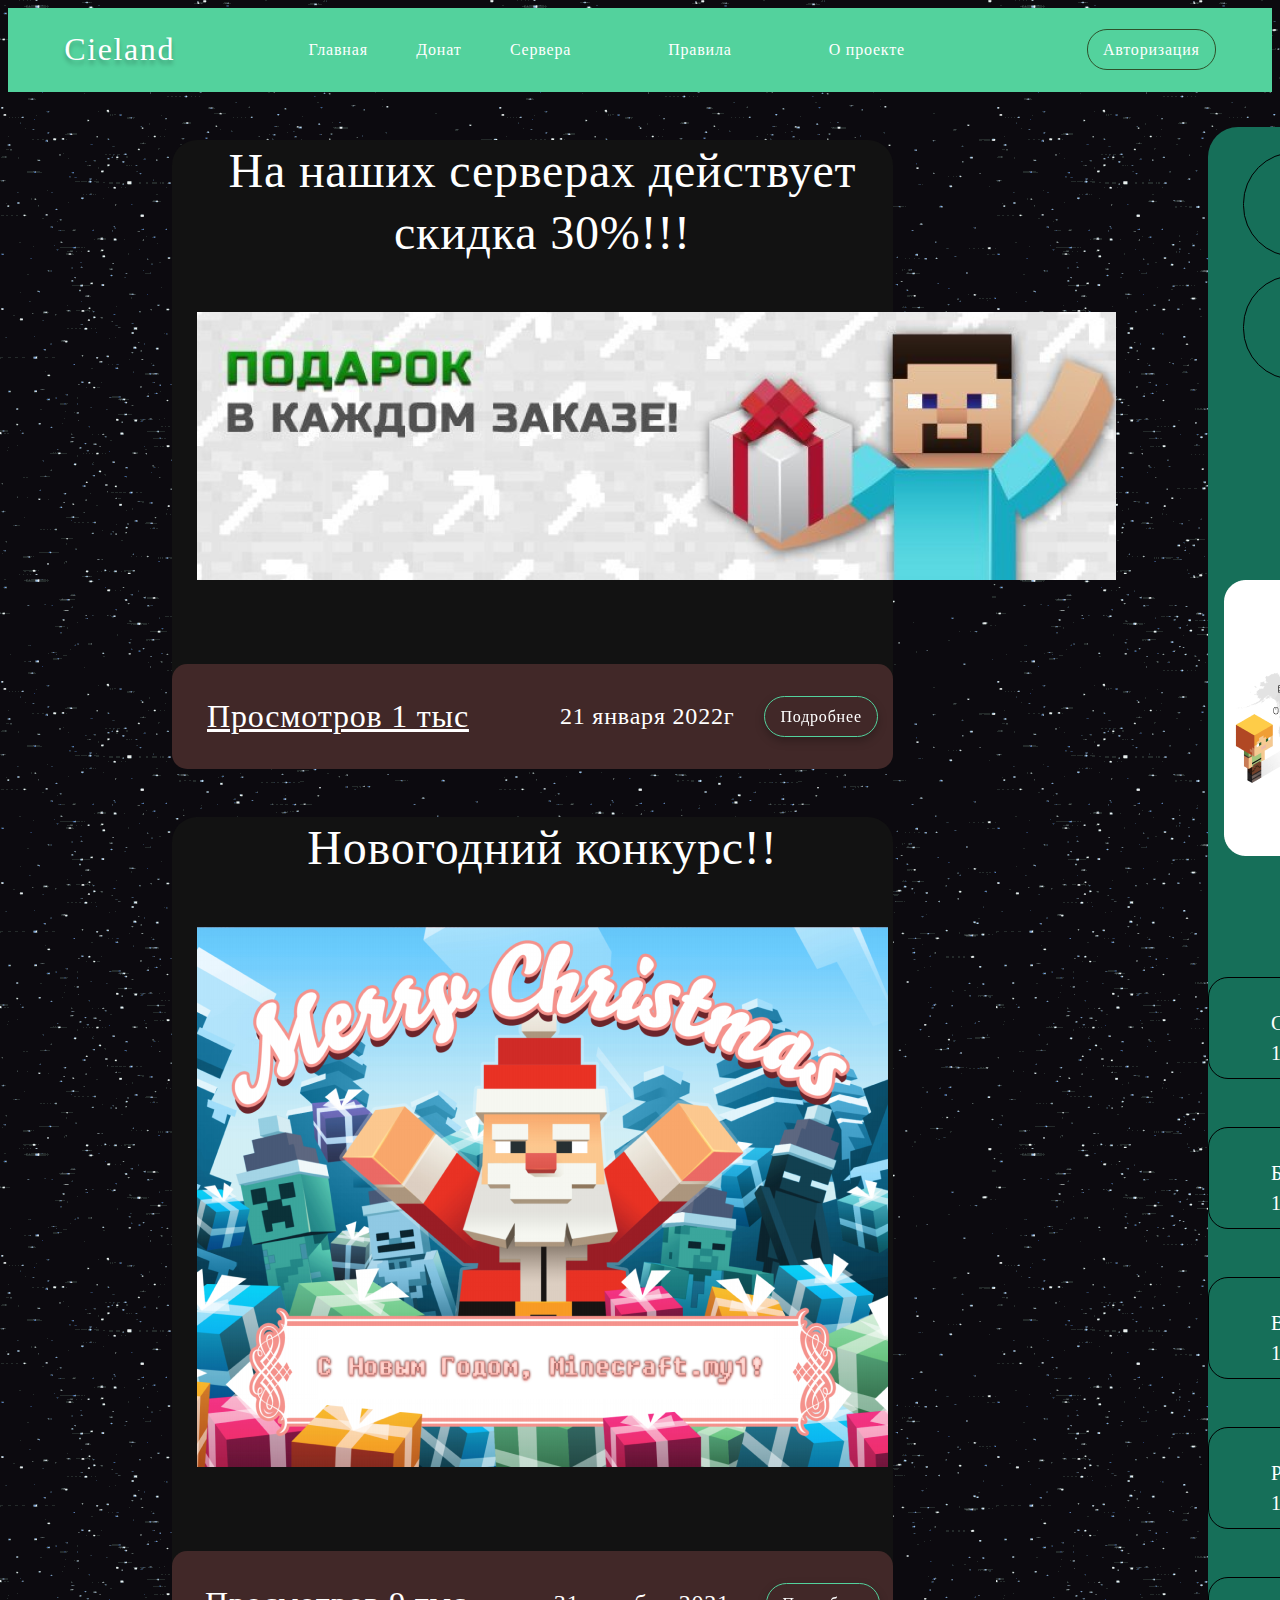
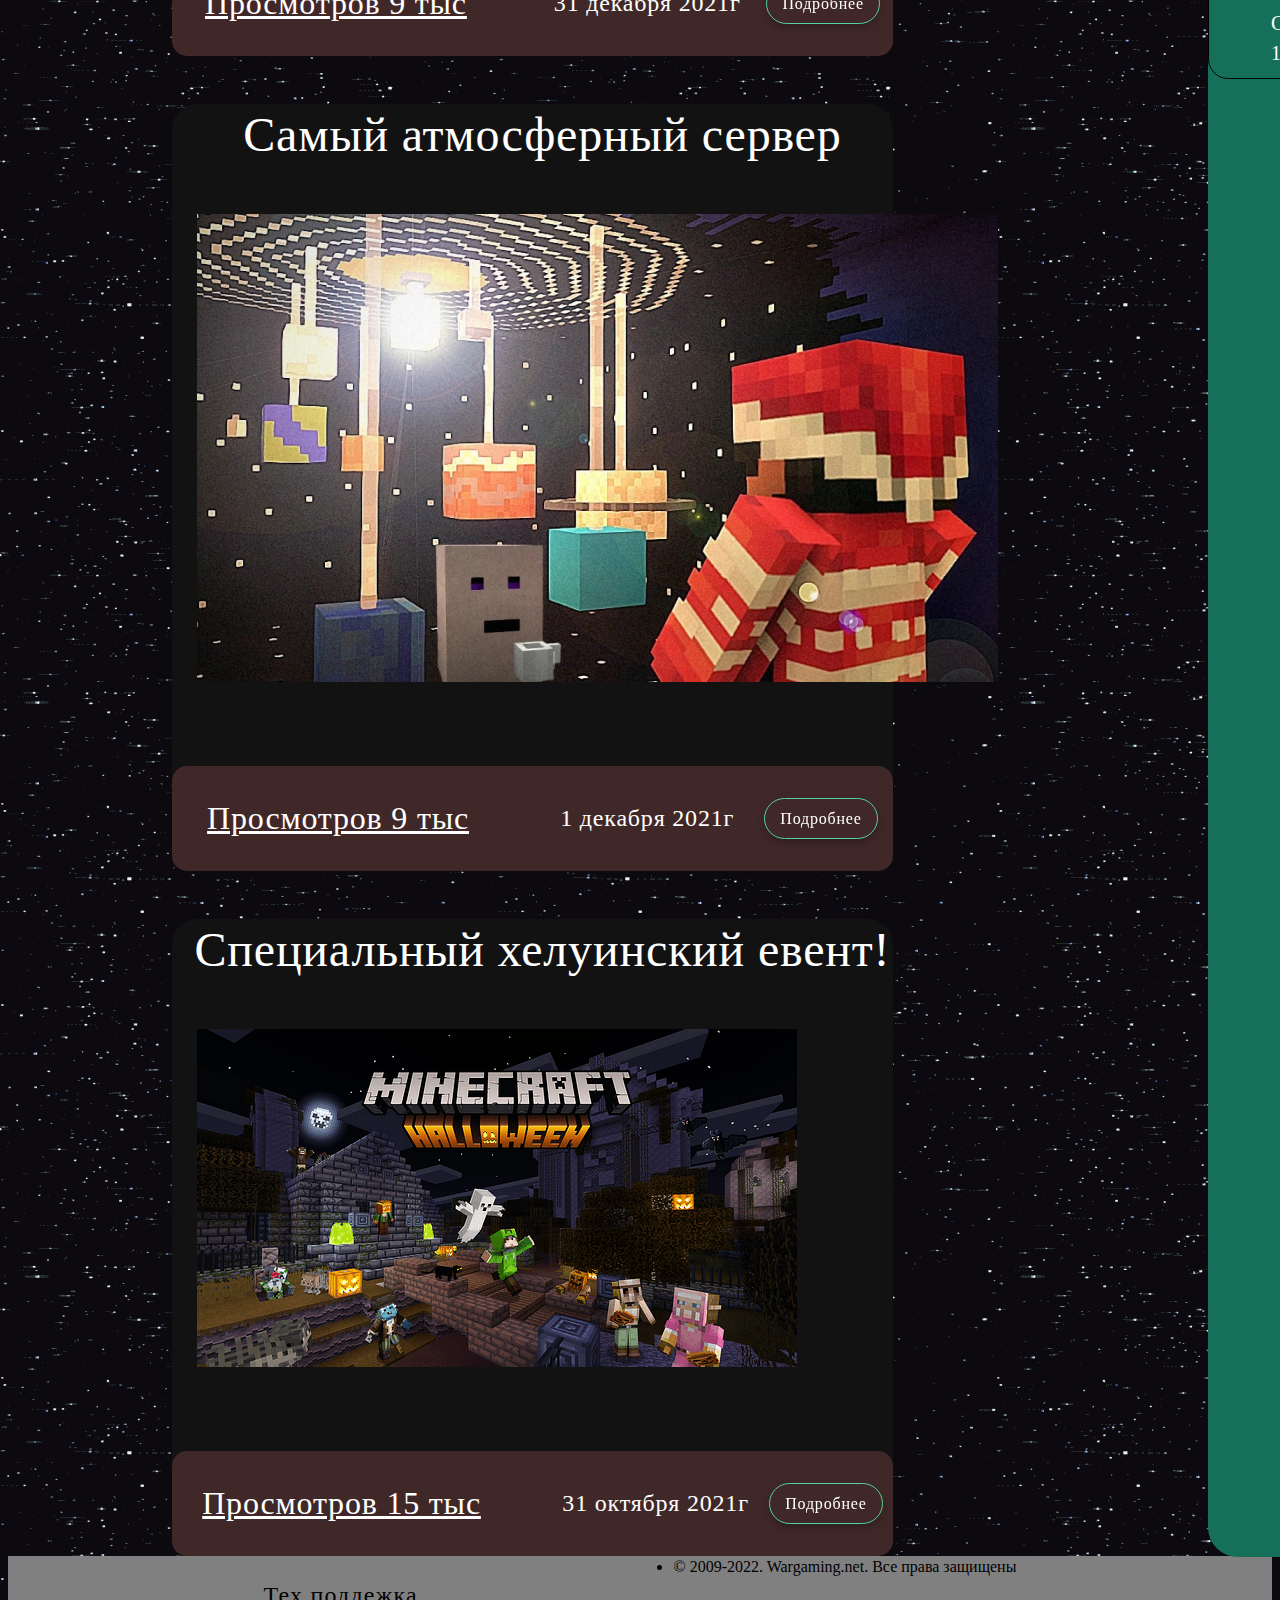
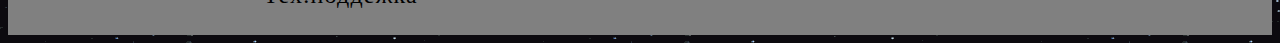
<file: index.html>
<!DOCTYPE html>
<html lang="en">
<head>
    <meta charset="UTF-8">
    <meta http-equiv="X-UA-Compatible" content="IE=edge">
    <meta name="viewport" content="width=device-width, initial-scale=1.0">
    <title>Document</title>
    <link rel="stylesheet" href="style.css">
</head>
<body>
    <header>
        <div class="content-top box">
            <h1> Cieland </h1>
            <p id="animal"class="animals"><a href="index.html">Главная</a></p>
            <p id="animal"class="animals"><a href="html/donate.html">Донат</a></p>
            <p id="animal" class="animals"><a href="html/server.html">Сервера<a></p>
            <p id="animal" class="animals"><a href="html/rules.html ">Правила<a></p>
            <p id="animal" class="animals"><a href="html/project.html">О проекте<a></p>
            
            <button class="animals"><a href="singin.html">Авторизация</a></button>
        </div>
    </header>
    <aside>
        <div class="right">
            <button id="animal" class="sing up">Регистрация</button>
            <button id="animal" class="sing in">Вход</button>
            <div class="statistics">
                <p>Статистика</p>
                <img src="img/001 1.png">
            </div>
                <div class="online">
                    <p>Онлайн </br> серверов</p>
                    <div class="server">
                        <p>Скай блок</p>
                        <img src="img/unnamed (1) 1.png">
                        <small>199/1000</small>
                    </div>
                    <div class="server">
                        <p>Бед Варс</p>
                        <img src="img/unnamed (2) 1.png">
                        <small>105/1000</small>
                    </div>
                    <div class="server">
                        <p>Выживание</p>
                        <img src="img/unnamed (3) 1.png">
                        <small>199/1000</small>
                    </div>
                    <div class="server">
                        <p>PVP</p>
                        <img src="img/better-pvp-fair-play-mod 1.png">
                        <small>199/1000</small>
                    </div>
                    <div class="server">
                        <p>Строительство</p>
                        <img src="img/snimok-1 1.png">
                        <small>199/1000</small>
                    </div>
                </div> 
    </aside>
    <main class="sale">
    <div>
            <p>На наших серверах действует <br/>
            скидка 30%!!!</p>
        <img src="img/id388 1.png">
        <div class="panel">
            <p>Просмотров 1 тыс</p>
            <small>21 января 2022г</small>
            <button>Подробнее</button>
        </div>
    </div>
    </main>
    <main class="sale">
        <div>
            <p>Новогодний конкурс!!</p>
            <img class="New" src="img/ndS20 1.png">
            <div class="panel">
                <p>Просмотров 9 тыс</p>
                <small>31 декабря 2021г</small>
                <button>Подробнее</button>
            </div>
        </div>
        </main>
        <main class="sale">
            <div>
                <p>Самый атмосферный сервер</p>
                <img src="img/j8iQQ_i4Y4Fh05W5HWiUL4HWa6RD_ICntWolHRdNWL-69xPjEHBuOT0VS1571oqJjJPbbzyxMaUGkKNWucj4382e 1.png">
                <div class="panel">
                    <p>Просмотров 9 тыс</p>
                    <small>1 декабря 2021г</small>
                    <button>Подробнее</button>
                </div>
            </div>
            </main>
            <main class="sale">
                <div>
                    <p>Специальный хелуинский евент!</p>
                    <img class="halloween" src="img/minecraft-reveals-halloween-plans-for-various-things-bleeding-cool-news.png">
                    <div class="panel">
                        <p>Просмотров 15 тыс</p>
                        <small>31 октября 2021г</small>
                        <button>Подробнее</button>
                    </div>
                    
                        
                    </div>
                </div>
                </main>
        <footer>
            <p>Тех.поддежка</p>
            <li>© 2009-2022. Wargaming.net. Все права защищены</li>
        </footer>       


    <script src="script.js"></script>
</body>
</html>
</file>
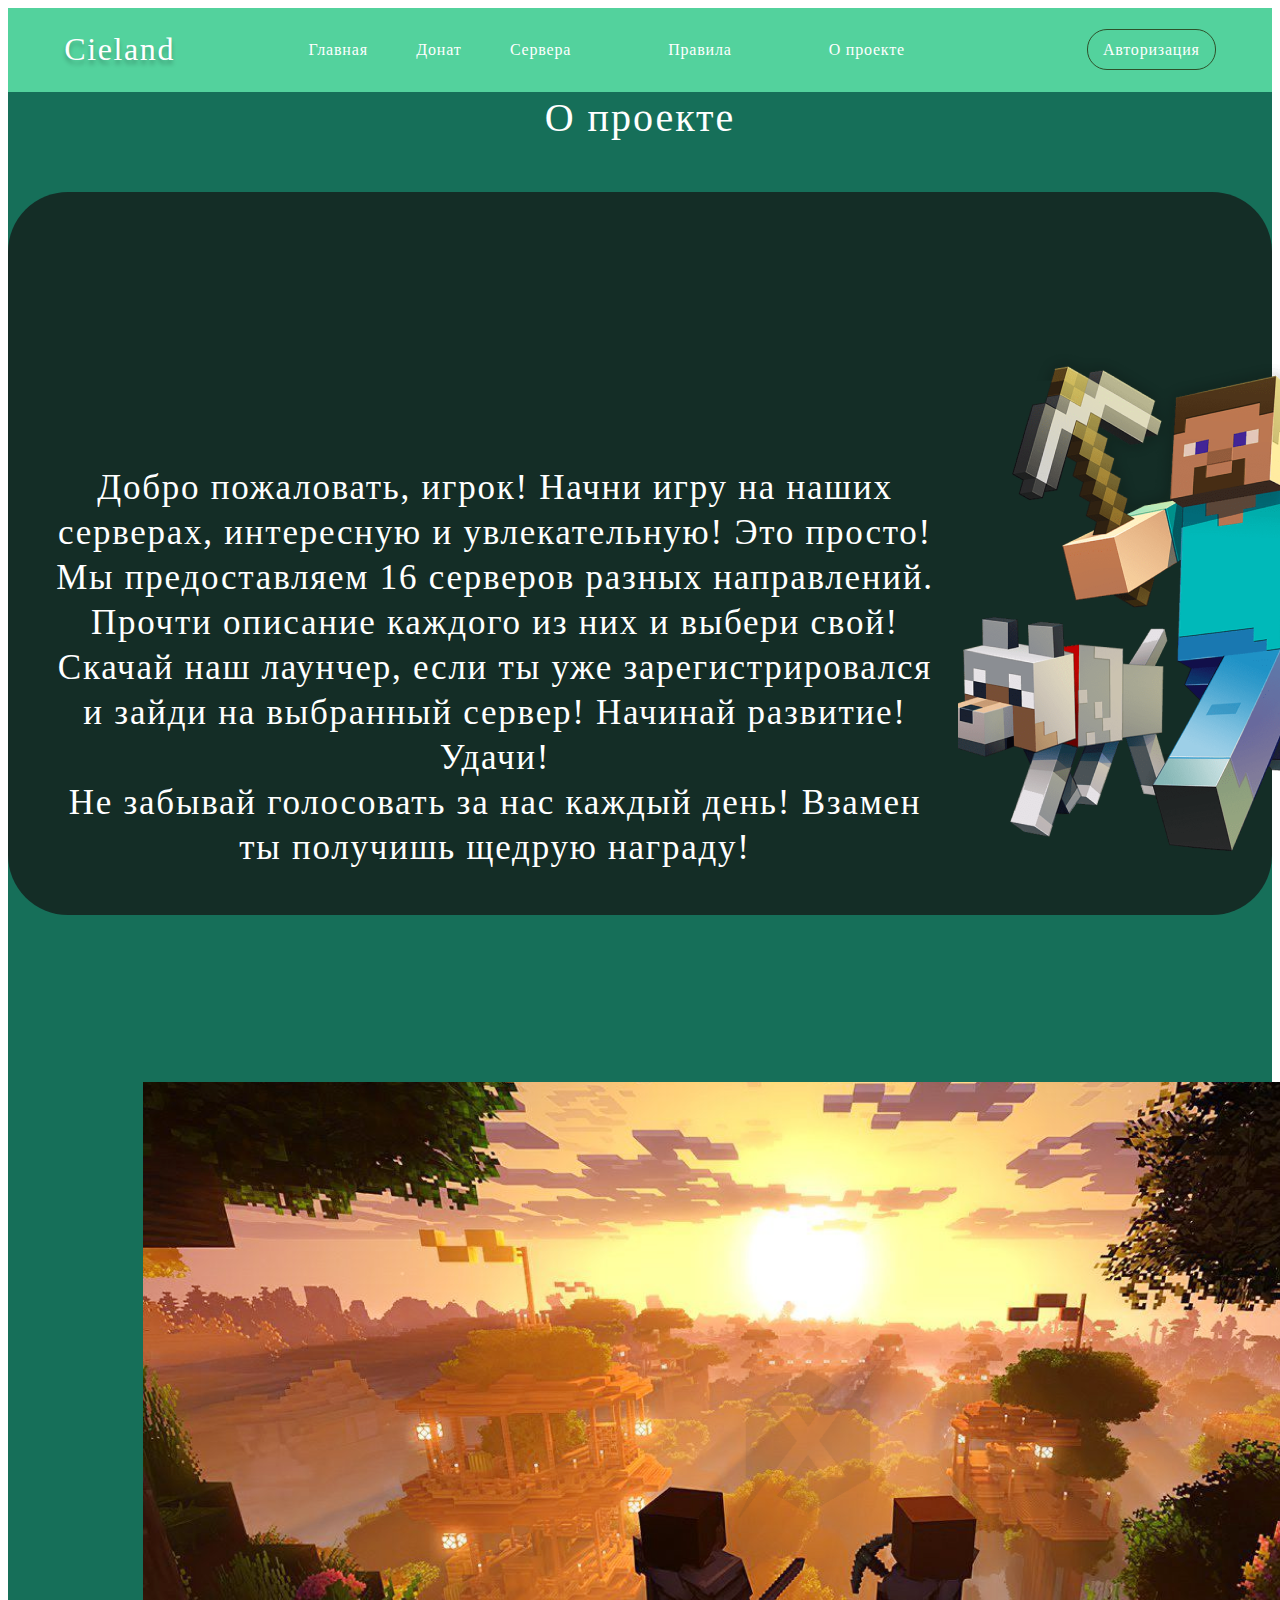
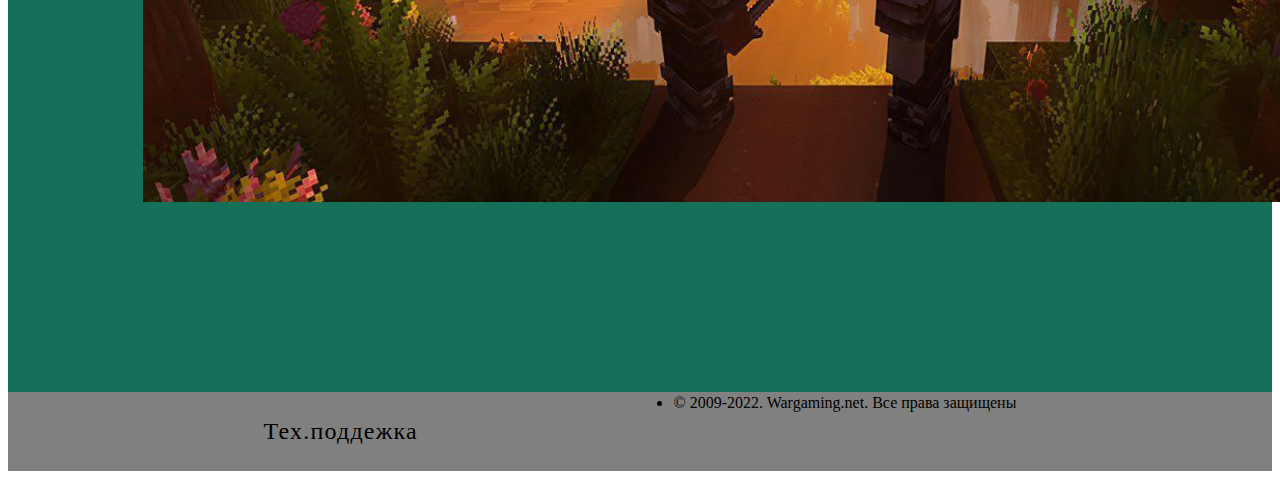
<file: project.html>
<!DOCTYPE html>
<html lang="en">
<head>
    <meta charset="UTF-8">
    <meta http-equiv="X-UA-Compatible" content="IE=edge">
    <meta name="viewport" content="width=device-width, initial-scale=1.0">
    <title>Document</title>
    <link rel="stylesheet" href="style/project.css">
</head>
<body>
    <header>
        <div class="content-top box">
            <h1> Cieland </h1>
            <p id="animal"class="animals"><a href="index.html">Главная</a></p>
            <p id="animal"class="animals"><a href="donate.html">Донат</a></p>
            <p id="animal" class="animals"><a href="server.html">Сервера<a></p>
            <p id="animal" class="animals"><a href="rules.html ">Правила<a></p>
            <p id="animal" class="animals"><a href="project.html">О проекте<a></p>
            
            <button class="animals"><a href="singin.html">Авторизация</a></button>
        </div>
    </header>
    <section><small>О проекте</small></section>
    <section class="main">
        <div>
            <img src="img/image 1.png">
            <p>
                Добро пожаловать, игрок!
Начни игру на наших серверах, интересную и увлекательную! Это просто! Мы предоставляем 16 серверов разных направлений. Прочти описание каждого из них и выбери свой!<br>

Скачай наш лаунчер, если ты уже зарегистрировался и зайди на выбранный сервер! Начинай развитие! Удачи!</br>

Не забывай голосовать за нас каждый день! Взамен ты получишь щедрую награду!

            </p>
        </div>
            <img class="photo" src="img/minecraft_super_duper_graphics_packl 1.png">
    </section>
    <footer>
        <p>Тех.поддежка</p>
        <li>© 2009-2022. Wargaming.net. Все права защищены</li>
    </footer> 
    
</body>
</html>
</file>
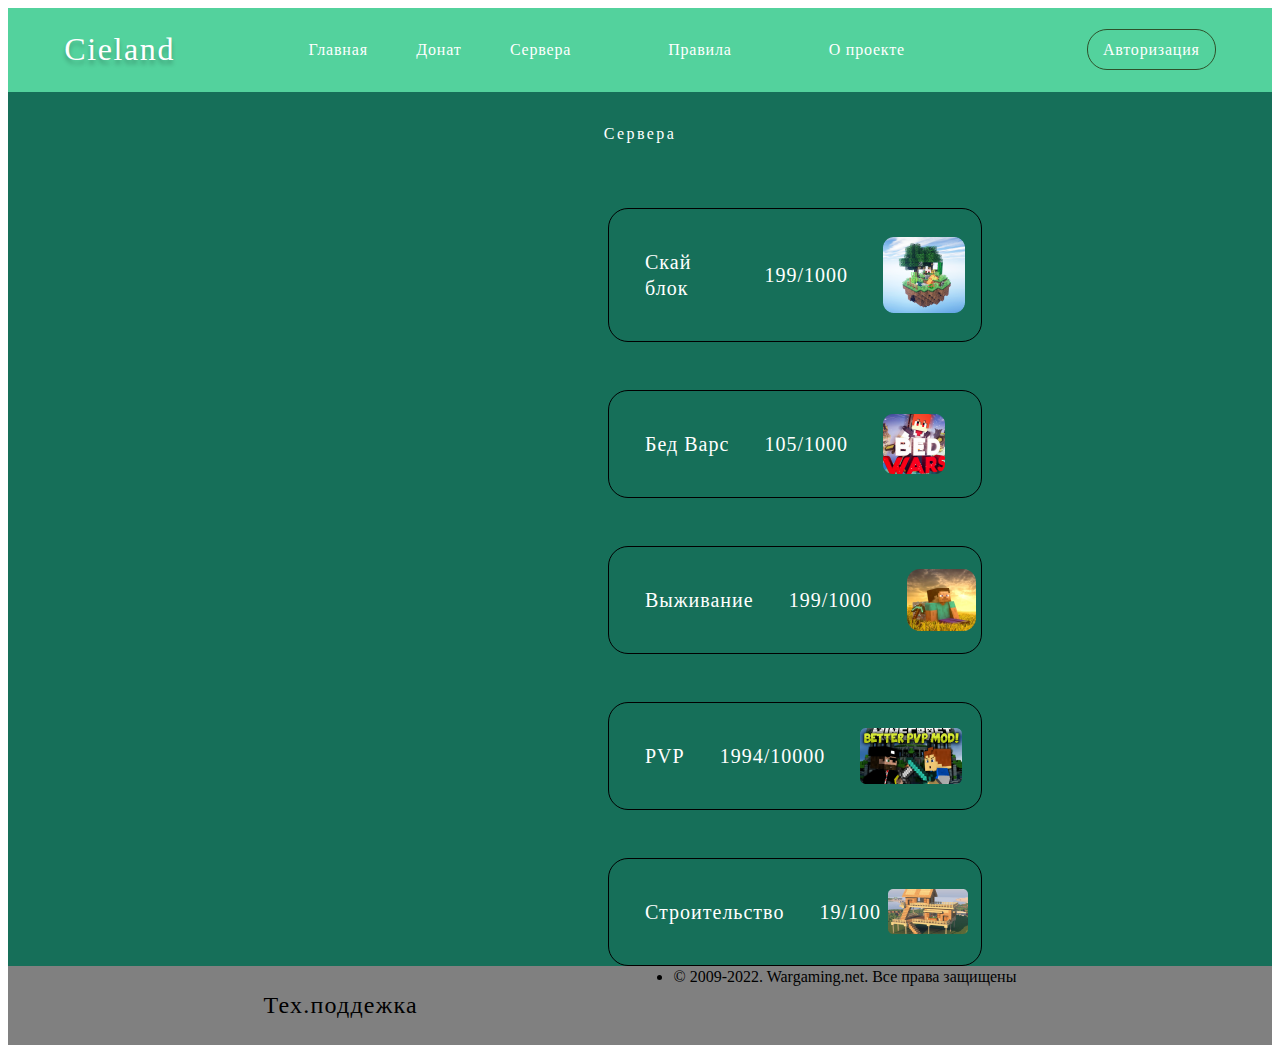
<file: server.html>
<!DOCTYPE html>
<html lang="en">
<head>
    <meta charset="UTF-8">
    <meta http-equiv="X-UA-Compatible" content="IE=edge">
    <meta name="viewport" content="width=device-width, initial-scale=1.0">
    <title>Document</title>
    <link rel="stylesheet" href="style/server.css">
</head>
<body>
    <header>
        <div class="content-top box">
            <h1> Cieland </h1>
            <p id="animal"class="animals"><a href="index.html">Главная</a></p>
            <p id="animal"class="animals"><a href="donate.html">Донат</a></p>
            <p id="animal" class="animals"><a href="server.html">Сервера<a></p>
            <p id="animal" class="animals"><a href="rules.html ">Правила<a></p>
            <p id="animal" class="animals"><a href="project.html">О проекте<a></p>
            
            <button class="animals"><a href="singin.html">Авторизация</a></button>
        </div>
    </header>
    <section>
        <div class="main box">
            <p>Сервера</p>
        </div>

        <div class="servers">
            <div class="online">
                    <div class="server">
                        <p>Скай блок</p>
                        <small>199/1000</small>
                        <img src="img/unnamed (1) 1.png">
                    </div>
                    <div class="server">
                        <p>Бед Варс</p>
                        <small>105/1000</small>
                        <img src="img/unnamed (2) 1.png">
                    </div>
                <div class="server">
                    <p>Выживание</p>
                    <small>199/1000</small>
                    <img src="img/unnamed (3) 1.png">
                </div>
                <div class="server">
                        <p>PVP</p>
                        <small>1994/10000</small>
                        <img src="img/better-pvp-fair-play-mod 1.png">
                    </div>
                    <div class="server beta">
                        <p>Строительство</p>
                        <small>19/100</small>
                        <img src="img/snimok-1 1.png">
                    </div>
            </div>
        </div>
    </section>
    <footer>
        <p>Тех.поддежка</p>
        <li>© 2009-2022. Wargaming.net. Все права защищены</li>
    </footer>
</body>
</html>
</file>
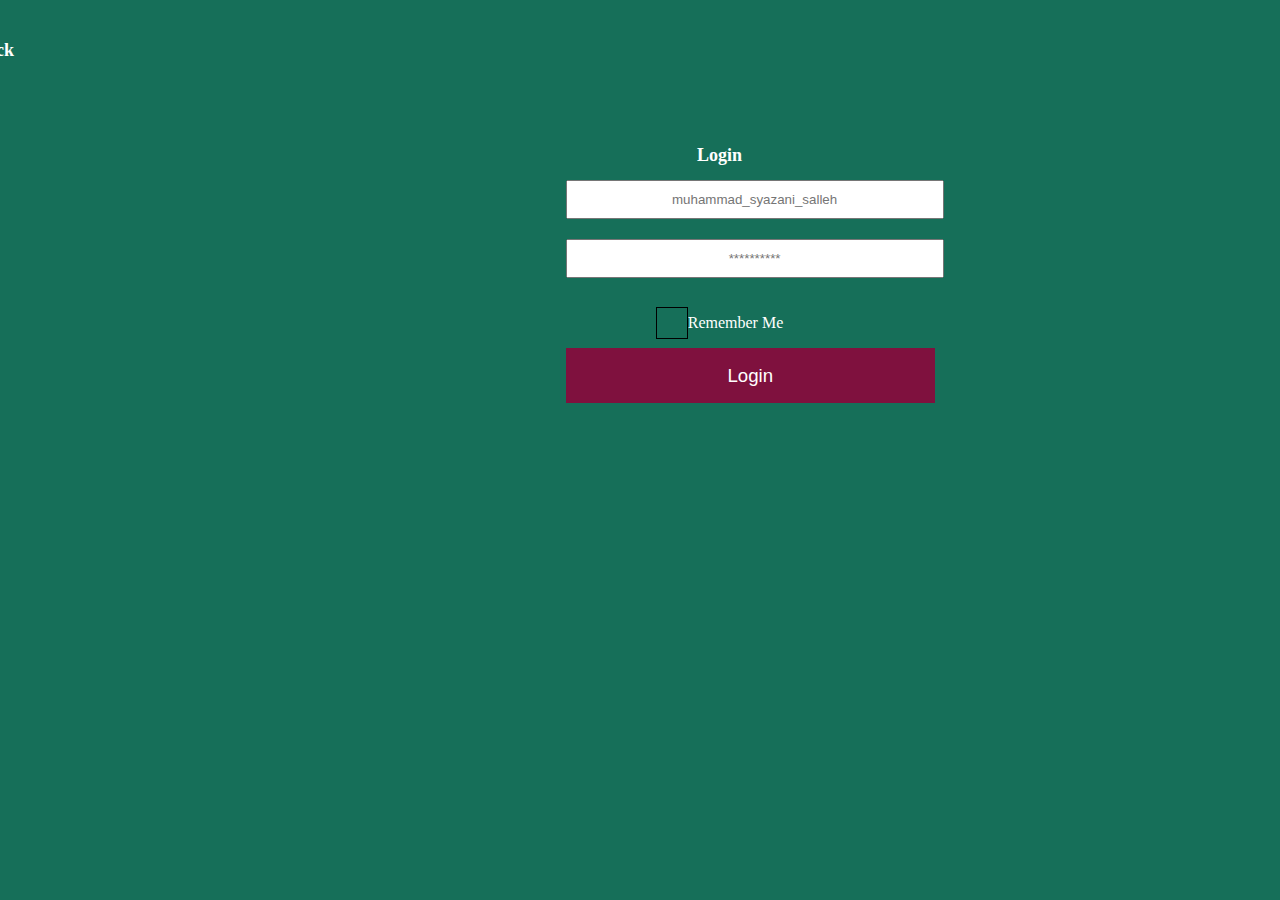
<file: singin.html>
<!DOCTYPE html>
<html lang="en">
<head>
    <meta charset="UTF-8">
    <meta http-equiv="X-UA-Compatible" content="IE=edge">
    <meta name="viewport" content="width=device-width, initial-scale=1.0">
    <title>Document</title>
    <link rel="stylesheet" href="style/singin.css">
</head>
<body>
    <header>
        <div>
            <img src="img/Polygon 1.svg">
            <p><a href="index.html">Back</a></p>
        </div>
    </header>
    <section>
        <div class="center">
            <form  action="send.php" method="post">
                <h1>Login</h1>
                <input type="text" name="name" size="15" maxlength="20" value="" placeholder="muhammad_syazani_salleh" required><br>
                <input type="text" name="email" size="15" maxlength="20" value="" placeholder="**********" required>
                <div class="me"><input type="checkbox" name="c1" id="c1">
                    <label for="c1"></label>
                    <p>Remember Me</p>
                </div>
                    <input class="button" type="submit" name="Submit" value="Login">
            </form>
        </div> 
    </section>
</body>
</html>
</file>
<file: style.css>
.box {
    width:1200px ;
    margin: 0 auto;
}
header p,button,h1,a {
    font-family: 'PT Sans';
    font-style: normal;
    font-weight: 400;
    font-size: 16px;
    line-height: 21px;
    text-decoration: none;
    text-decoration-line: none;
    text-align: center;
    letter-spacing: 0.05em;
    text-decoration-line: none;
    color: #FFFFFF;
}
header h1 {
    font-size: 32px;
    line-height: 41px;
    letter-spacing: 0.05em;
    text-shadow: 0px 4px 4px rgba(0, 0, 0, 0.25);
}
.content-top{
    display: flex;
    justify-content: space-around ;
    align-items: center;
}
a {
    text-decoration: none;
    text-decoration-line: none;
}
header { 
    background: #53D29D;
    margin-top: 1px;
    
}
.content-top button{
    margin-left: 85px;
    background-color: #53D29D;
    border-radius: 20px ;
    padding: 9px 15px;
    border: 1px solid #2E512B;
}
.content-top h1 {
    margin-right: 85px;
    cursor: auto;
}
body {
    background-image: url(img/XzZg.gif);
    
}
main{
    margin-top: 1px;
    border-radius: 25px;
    background: #121212;
    margin-left: 164px;
    margin-right: 30%;
    font-weight: 400;
    font-family: 'Pontano Sans';
    color: #FFFFFF;
    letter-spacing: 0.05em;
}
.sale p{
    font-size: 48px;
    line-height: 62px;
    margin-left: 20px;
}
.sale img{
    margin-left: 25px;
}
.panel {
    background: #412828;
    
    display: flex;
    justify-content: space-around;
    align-items: center;
    border-radius: 15px;
    margin-top:80px ;
}
.panel p {
    font-size: 32px;
    line-height: 41px;
    text-decoration-line: underline;    
}
.panel small {
    font-family: 'PT Sans';
    font-size: 24px;
    line-height: 31px;
    text-align: center;   
}
.panel button {
    background: #412828;
    border: 1px solid #53D29D;
    filter: drop-shadow(0px 4px 4px rgba(0, 0, 0, 0.25));
    border-radius: 30px;
    padding: 9px 15px;
} 
.new {
    margin-left: 75px;
}
.right {
    margin-top: 35px;
    margin-left: 1200px;
    background: #166F59;
    border-radius: 30px;
    position: absolute;
}
.sing {
    cursor: pointer;
    display: flex;
    font-family: 'Pontano Sans';
    font-style: normal;
    font-weight: 400;
    font-size: 32px;
    line-height: 41px;
    text-align: center;
    letter-spacing: 0.05em;
    color: #FFFFFF;
    background: #166F59;
    border: 1px solid #000000;
    border-radius: 51.5px;
    margin-top: 25px;
}
.in {
    margin-top: 18px;
    padding: 31px 109px;
    margin-right: 51px;
    margin-left: 35px;
}
.right {
    font-family: 'Pontano Sans';
    font-style: normal;
    font-weight: 400;
    font-size: 48px;
    line-height: 62px;
    text-align: center;
    letter-spacing: 0.05em;
    color: #FFFFFF;
    height: 3030px ;
    
}
.up {
    padding: 31px 51px;
    margin-left: 35px;
}
.statistics {
    margin-top: 163px;
}
.online {
    font-weight: 400;
    font-size: 48px;
    line-height: 62px;
    letter-spacing: 0.05em;
}
.server p,small {
    display: flex;
    font-size: 20px;
    line-height: 10px;
    text-align:left;
    margin-left:61px;
}
.server img {
    display: flex;
    margin-left: 216px;
    position:absolute;
    margin-top: -50px;
}

.server {
    border: 1px solid #000000;
    border-radius: 20px;
    padding: 20px 1px;
    margin-top: 48px;
}
footer {
    display: flex;
    justify-content: space-evenly;
    background: #808080;
    text-align: center;
    
}
footer li,p {
    font-family: 'PT Sans';
    font-style: normal;
    font-weight: 400;
    font-size: 16px;
    line-height: 21px;
    text-align: center;
    
}
footer p {
    font-size: 24px;
    line-height: 31px;
    letter-spacing: 0.05em;
    text-align: center;
}
</file>
<file: style/project.css>
.box {
    width:1200px ;
    margin: 0 auto;
    text-decoration: none;
}
header p,button,h1,a {
    text-decoration: none;
    text-decoration-line: none;
    font-family: 'Pontano Sans';
    font-style: normal;
    font-weight: 400;
    font-size: 16px;
    line-height: 21px;
    letter-spacing: 0.05em;
    color: #FFFF;
    cursor: pointer;
}
header h1 {
    font-size: 32px;
    line-height: 41px;
    letter-spacing: 0.05em;
    text-shadow: 0px 4px 4px rgba(0, 0, 0, 0.25);
}
.content-top{
    display: flex;
    justify-content: space-around ;
    align-items: center;   
}
header { 
    background: #53D29D;
    margin-top: 1px;  
}
.content-top button{
    margin-left: 85px;
    background-color: #53D29D;
    border-radius: 20px ;
    padding: 9px 15px;
    border: 1px solid #2E512B;
}
.content-top h1 {
    margin-right: 85px;
    cursor: auto;
}
section{
    background: #166F59  ;
    height:100px ;
}
small {
    display: flex;
    justify-content: center;
    font-family: 'Pontano Sans';
    font-style: normal;
    font-weight: 400;
    font-size: 40px;
    line-height: 51px;
    text-align: center;
    letter-spacing: 0.05em;

color: #FFFFFF;
}
section p{
    padding-top: 78px ;
    font-family: 'Pontano Sans';
    font-style: normal;
    font-weight: 400;
    font-size: 35px;
    line-height: 45px;
    letter-spacing: 0.05em;
    width: 900px;
    height: 450px;
    color: #FFFFFF;
    margin-left:37px
}
div img{
    margin-left: 950px;
    position:absolute;
}
section div {
    padding-top: 160px;
    background: rgba(20, 17, 17, 0.7);
    border-radius: 60px;
}
.main {
    height:1800px ;
}
.photo {
    margin-top: 132px;
    margin-left: 135px;
}
footer {
    display: flex;
    justify-content: space-evenly;
    background: #808080;
    text-align: center;
    
}
footer li,p {
    font-family: 'PT Sans';
    font-style: normal;
    font-weight: 400;
    font-size: 16px;
    line-height: 21px;
    text-align: center;
    
}
footer p {
    font-size: 24px;
    line-height: 31px;
    letter-spacing: 0.05em;
    text-align: center;
}
</file>
<file: style/server.css>
section{
    background: #166F59;
}
.box {
    width:1200px ;
    margin: 0 auto;
}
header p,button,h1,a {
    font-family: 'PT Sans';
    font-style: normal;
    font-weight: 400;
    font-size: 16px;
    line-height: 21px;
    text-decoration: none;
    text-decoration-line: none;
    text-align: center;
    letter-spacing: 0.05em;
    text-decoration-line: none;
    color: #FFFFFF;
}
header h1 {
    font-size: 32px;
    line-height: 41px;
    letter-spacing: 0.05em;
    text-shadow: 0px 4px 4px rgba(0, 0, 0, 0.25);
}
.content-top{
    display: flex;
    justify-content: space-around ;
    align-items: center;
}
a {
    text-decoration: none;
    text-decoration-line: none;
}
header { 
    background: #53D29D;
    margin-top: 1px;
    
}
.content-top button{
    margin-left: 85px;
    background-color: #53D29D;
    border-radius: 20px ;
    padding: 9px 15px;
    border: 1px solid #2E512B;
}
.content-top h1 {
    margin-right: 85px;
    cursor: auto;
}
.main{
    display: flex;
    justify-content: center;
    padding-top: 15px;
    font-family: 'Pontano Sans';
    font-style: normal;
    font-weight: 400;
    font-size: 48px;
    line-height: 62px;
    /* identical to box height */

    text-align: center;
    letter-spacing: 0.05em;

    color: #FFFFFF;

}
.online {
    font-weight: 400;
    font-size: 48px;
    line-height: 62px;
    letter-spacing: 0.05em;
}
.server p{
    margin-left:61px;
}
.server p,small {
    display: flex;
    font-size: 20px;
    line-height: 10px;
    text-align:left;
    font-family: 'Pontano Sans';
    font-style: normal;
    font-weight: 400;
    font-size: 20px;
    margin-left:35px;
    line-height: 26px;
    letter-spacing: 0.05em;
    color: #FFFFFF;
}
.server img {
    display: flex;
    margin-right: 15px;
    margin-left:35px;
}
.server {
    width: 370px;
    display: flex;
    align-items: center;
    margin-left: 600px;
    border: 1px solid #000000;
    border-radius: 20px;
    padding: 20px 1px;
    margin-top: 48px;
    
}
.beta img{
    margin-right: 160px;
    margin-left: 7px;
}
footer {
    display: flex;
    justify-content: space-evenly;
    background: #808080;
    text-align: center;
    
}
footer li,p {
    font-family: 'PT Sans';
    font-style: normal;
    font-weight: 400;
    font-size: 16px;
    line-height: 21px;
    text-align: center;
    
}
footer p {
    font-size: 24px;
    line-height: 31px;
    letter-spacing: 0.05em;
    text-align: center;
}
</file>
<file: style/singin.css>
body {
    background: #166F59;
    width:1439px ;
    margin: 0 auto;
}
header div {
    display: flex;
    justify-content:flex-start;
    align-items: center;
    margin-top: 20px;
}
header img {
    margin-left: -50px ;
}
header a{
    font-family: 'Red Hat Display';
    font-style: normal;
    font-weight: 600;
    font-size: 18px;
    line-height: 24px;
    text-decoration: none;
    text-decoration-line: none;
    text-align: center;
    margin-left: 5px;
    color: #FFFFFF;
}
header p {
    font-family: 'Red Hat Display';
    font-style: normal;
    font-weight: 600;
    font-size: 18px;
    line-height: 24px;
    text-align: center;
    color: #FFFFFF;
}
section {
    margin-left: -100px ;
}
.input {
    display: flex;
    justify-content: center;
}
[id^=c]{
    display: none;
}
[id^=c] + label{
    display: block;
    width: 30px;
    height: 30px;
    border: 1px solid rgb(0, 0, 0);
    text-align: center;   
    position: relative;
}
[id^=c] + label:before{
    content: '';    
    position: absolute; top: 0; left: 0;
    width: 100%;
    height: 100%;
    background: rgb(0, 0, 0);
    -webkit-clip-path: polygon(45% 64%, 84% 14%, 100% 28%, 47% 100%, 0 49%, 15% 32%);
    clip-path: polygon(45% 64%, 84% 14%, 100% 28%, 47% 100%, 0 49%, 15% 32%);
    -webkit-transform: scale(0);
    transform: scale(0);
    -webkit-transition: transform .3s;
    transition: transform .3s;
}
[id^=c]:checked + label:before{    
    -webkit-transform: scale(1);
    transform: scale(1);
}
.center h1 {
    font-family: 'Helvetica Now Text ';
    font-style: normal;
    font-weight: 700;
    font-size: 18px;
    line-height: 26px;
    justify-content: center;
    display: flex;
    color: #FFFFFF;
    margin-left: 6 0px;
}
form {
	display: block;
	padding: 50px;
	width: 100%;
	color: white;
	margin-right: auto;
	margin-left: auto;
}

form input {
	text-align: center;
	padding: 10px;
	margin-bottom: 20px;
	margin-left: 40%;
	width: 23%;
	height: 15px;
	
}
.button {
	width: 24%;
	font-size: 14pt;
	color: white;
	background: #7F113E;
	height: 55px;
	padding: 10px;
    border: none;	
}
.button:hover {
	border: 1px solid white;
}
.me {
    display: flex;
    justify-content: center;
    align-items: center;
}
input .button {
    padding: 132135px 6232130px;
}
</file>
